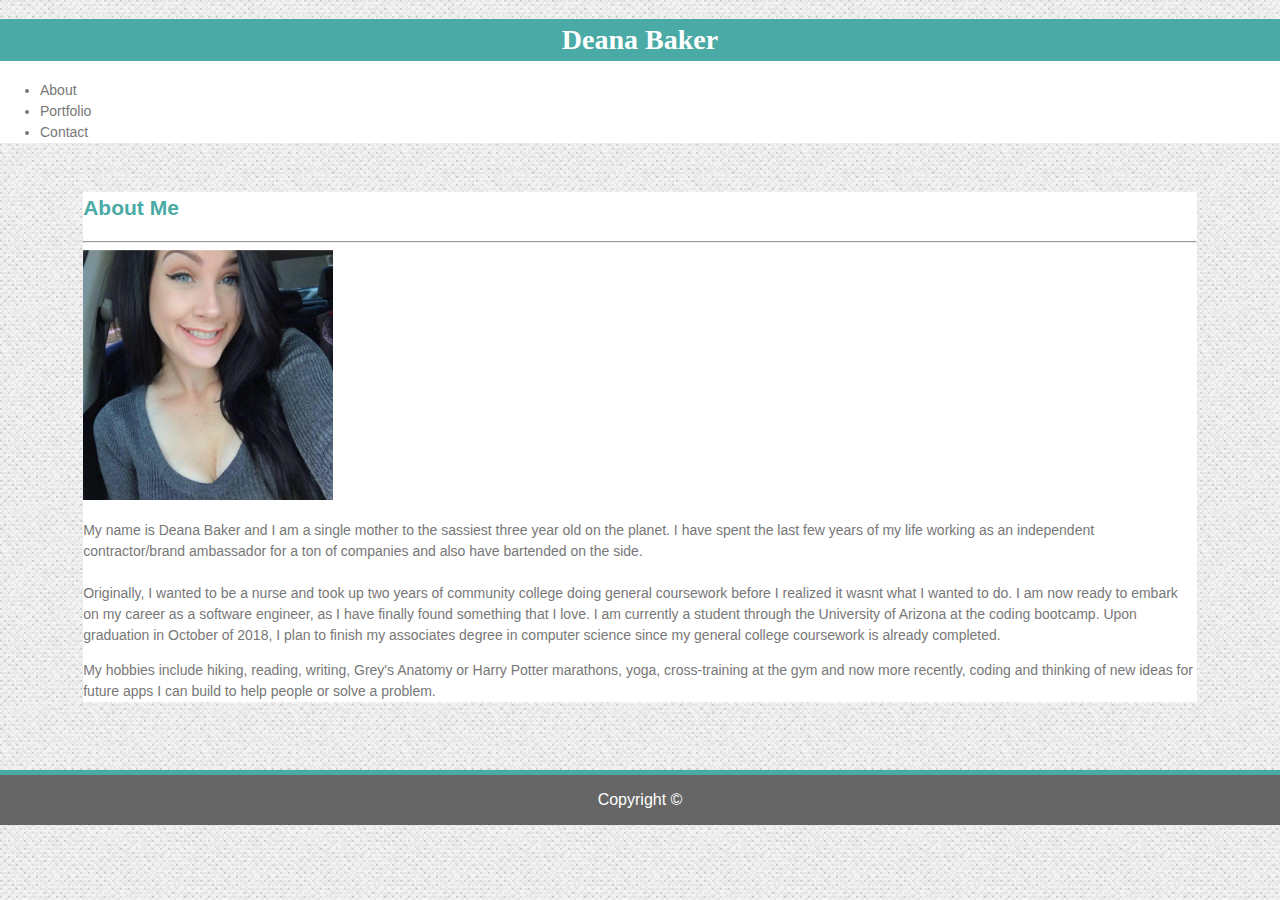
<file: index.html>
<!DOCTYPE html>
<html lang: "en-us">

<head>
    <meta charset="UTF-8">
    <title>Bootstrap</title>
    <link rel="stylesheet" href="https://stackpath.bootstrapcdn.com/bootstrap/4.1.1/css/bootstrap.min.css" integrity="sha384-WskhaSGFgHYWDcbwN70/dfYBj47jz9qbsMId/iRN3ewGhXQFZCSftd1LZCfmhktB"
        crossorigin="anonymous">
    <link rel="stylesheet" type="text/css" href="assets/css/style.css">
</head>

<body>


    <div class="container">
        <div class="row">
            <div class="col-4">
                <h1>Deana Baker</h1>
            </div>
            <div class="col-8">

                <ul class="nav justify-content-end">
                    <li class="nav-item">
                        <a class="nav-link active linkcolor" href="index.html">About</a>
                    </li>
                    <li class="nav-item">
                        <a class="nav-link linkcolor" href="portfolio.html">Portfolio</a>
                    </li>
                    <li class="nav-item">
                        <a class="nav-link linkcolor" href="contact.html">Contact</a>
                    </li>
                </ul>

            </div>
        </div>
    </div>

<br>

    <div class="white">
        <h2>About Me</h2>

        <hr>

        <div class="container">
            <div class="row">
                <div class="col-4">
                    <img class="bio-image img-fluid" src="assets/images/btstrapphoto.jpg" />
                </div>
                <div class="col-8">
                    <p class="textcolor"> My name is Deana Baker and I am a single mother to the sassiest three year old on the planet. I have
                        spent the last few years of my life working as an independent contractor/brand ambassador for a ton
                        of companies and also have bartended on the side.
                        <br>
                        <br>Originally, I wanted to be a nurse and took up two years of community college doing general coursework
                        before I realized it wasnt what I wanted to do. I am now ready to embark on my career as a software
                        engineer, as I have finally found something that I love. I am currently a student through the University
                        of Arizona at the coding bootcamp. Upon graduation in October of 2018, I plan to finish my associates
                        degree in computer science since my general college coursework is already completed.
                        <br>
                        <p class="tab textcolor"> My hobbies include hiking, reading, writing, Grey's Anatomy or Harry Potter marathons, yoga, cross-training
                            at the gym and now more recently, coding and thinking of new ideas for future apps I can build
                            to help people or solve a problem.
                </div>
            </div>
        </div>
    </div>
    </div>
    </div>

    <br>
    <br>
    <br>


    <footer class="footer">Copyright &copy; </footer>

    <script src="https://code.jquery.com/jquery-3.3.1.slim.min.js" integrity="sha384-q8i/X+965DzO0rT7abK41JStQIAqVgRVzpbzo5smXKp4YfRvH+8abtTE1Pi6jizo"
        crossorigin="anonymous"></script>
    <script src="https://cdnjs.cloudflare.com/ajax/libs/popper.js/1.14.3/umd/popper.min.js" integrity="sha384-ZMP7rVo3mIykV+2+9J3UJ46jBk0WLaUAdn689aCwoqbBJiSnjAK/l8WvCWPIPm49"
        crossorigin="anonymous"></script>
    <script src="https://stackpath.bootstrapcdn.com/bootstrap/4.1.1/js/bootstrap.min.js" integrity="sha384-smHYKdLADwkXOn1EmN1qk/HfnUcbVRZyYmZ4qpPea6sjB/pTJ0euyQp0Mk8ck+5T"
        crossorigin="anonymous"></script>

</body>

</html>
</file>
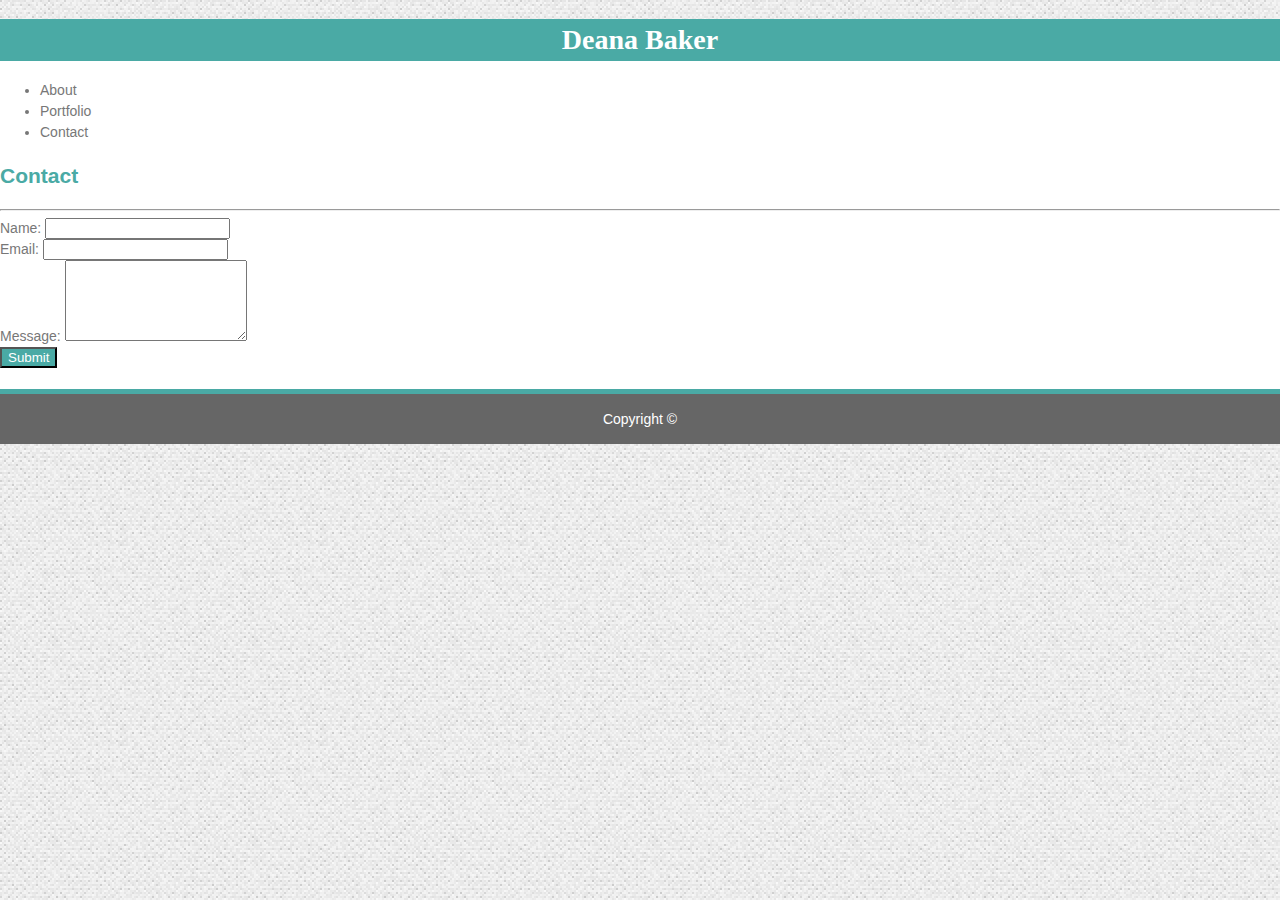
<file: contact.html>
<!DOCTYPE html>
<html lang: "en-us">

<head>
    <meta charset="UTF-8">
    <title>Bootstrap</title>
    <link rel="stylesheet" href="https://stackpath.bootstrapcdn.com/bootstrap/4.1.1/css/bootstrap.min.css" integrity="sha384-WskhaSGFgHYWDcbwN70/dfYBj47jz9qbsMId/iRN3ewGhXQFZCSftd1LZCfmhktB"
        crossorigin="anonymous">
    <link rel="stylesheet" type="text/css" href="assets/css/style.css">

</head>

<body>

    <div class="container">
        <div class="row">
            <div class="col-4">
                <h1>Deana Baker</h1>
            </div>
            <div class="col-8">

                <ul class="nav justify-content-end simplelink">
                    <li class="nav-item">
                        <a class="nav-link active linkcolor" href="index.html">About</a>
                    </li>
                    <li class="nav-item">
                        <a class="nav-link linkcolor" href="portfolio.html">Portfolio</a>
                    </li>
                    <li class="nav-item">
                        <a class="nav-link linkcolor" href="contact.html">Contact</a>
                    </li>
                </ul>

            </div>
        </div>


    <h2>Contact</h2>
    <hr>

        <div class="form-group">
                <label for="usr">Name:</label>
                <input type="text" class="form-control" id="usr">
              </div>
              <div class="form-group">
                <label for="pwd">Email:</label>
                <input type="password" class="form-control" id="pwd">
              </div>

              <div class="form-group">
                    <label for="comment">Message:</label>
                    <textarea class="form-control" rows="5" id="comment"></textarea>
                  </div>


                  <button type="button" class="btn">Submit</button>
        

<br>
<br>


        <footer class="footer">Copyright &copy; </footer>

        <script src="https://code.jquery.com/jquery-3.3.1.slim.min.js" integrity="sha384-q8i/X+965DzO0rT7abK41JStQIAqVgRVzpbzo5smXKp4YfRvH+8abtTE1Pi6jizo"
            crossorigin="anonymous"></script>
        <script src="https://cdnjs.cloudflare.com/ajax/libs/popper.js/1.14.3/umd/popper.min.js" integrity="sha384-ZMP7rVo3mIykV+2+9J3UJ46jBk0WLaUAdn689aCwoqbBJiSnjAK/l8WvCWPIPm49"
            crossorigin="anonymous"></script>
        <script src="https://stackpath.bootstrapcdn.com/bootstrap/4.1.1/js/bootstrap.min.js" integrity="sha384-smHYKdLADwkXOn1EmN1qk/HfnUcbVRZyYmZ4qpPea6sjB/pTJ0euyQp0Mk8ck+5T"
            crossorigin="anonymous"></script>

</body>

</html>
</file>
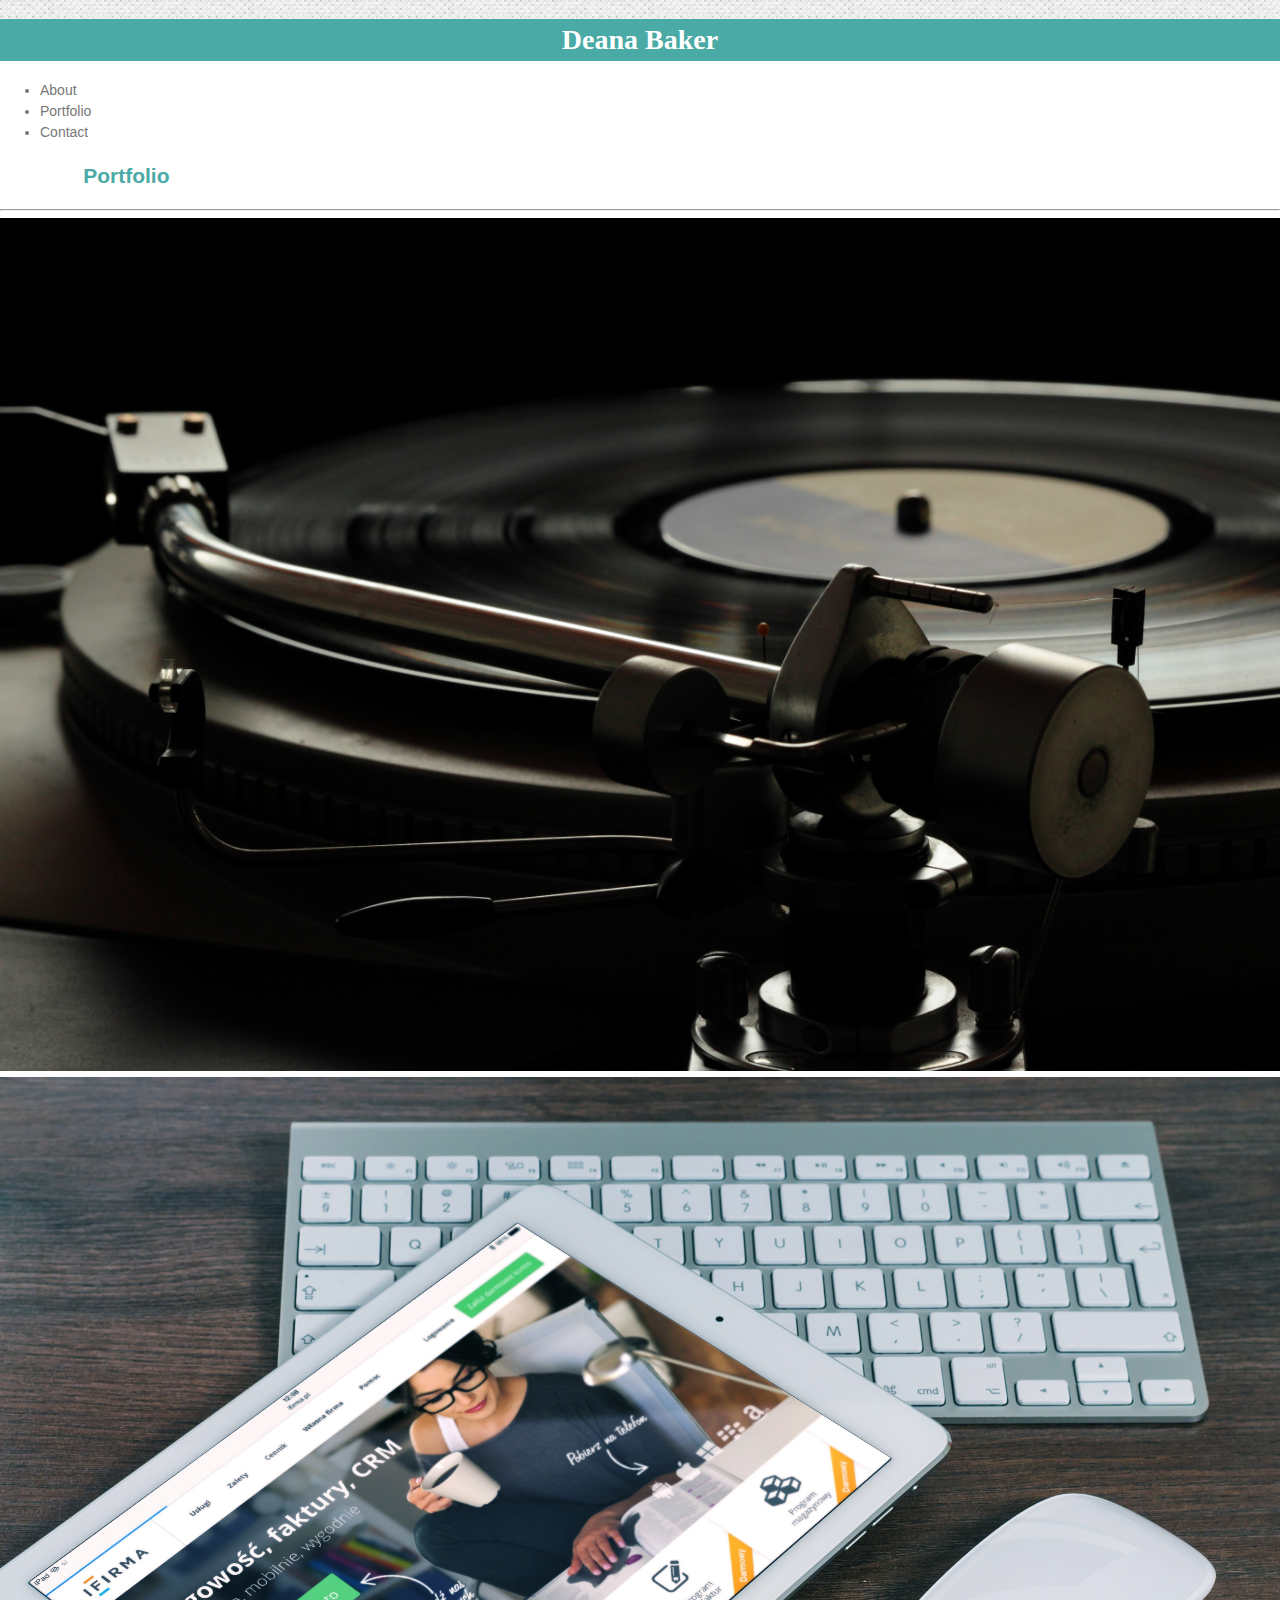
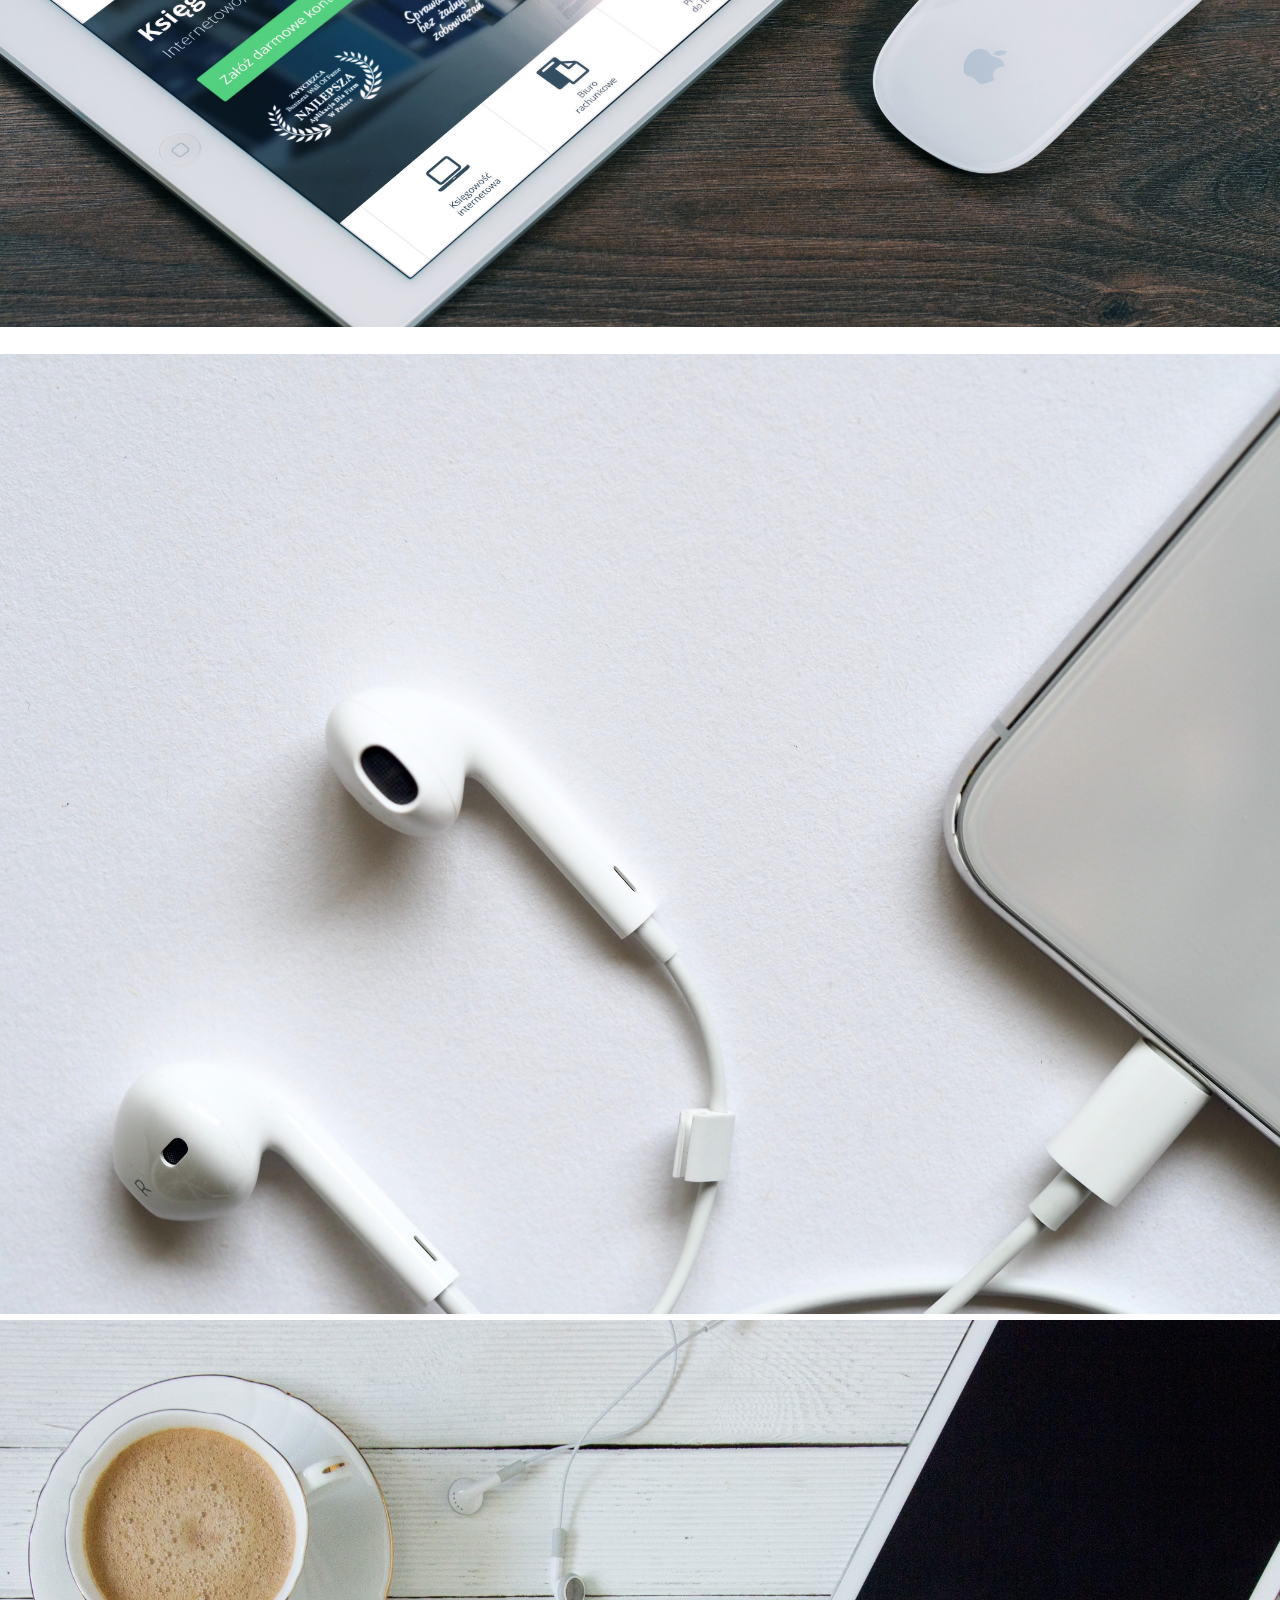
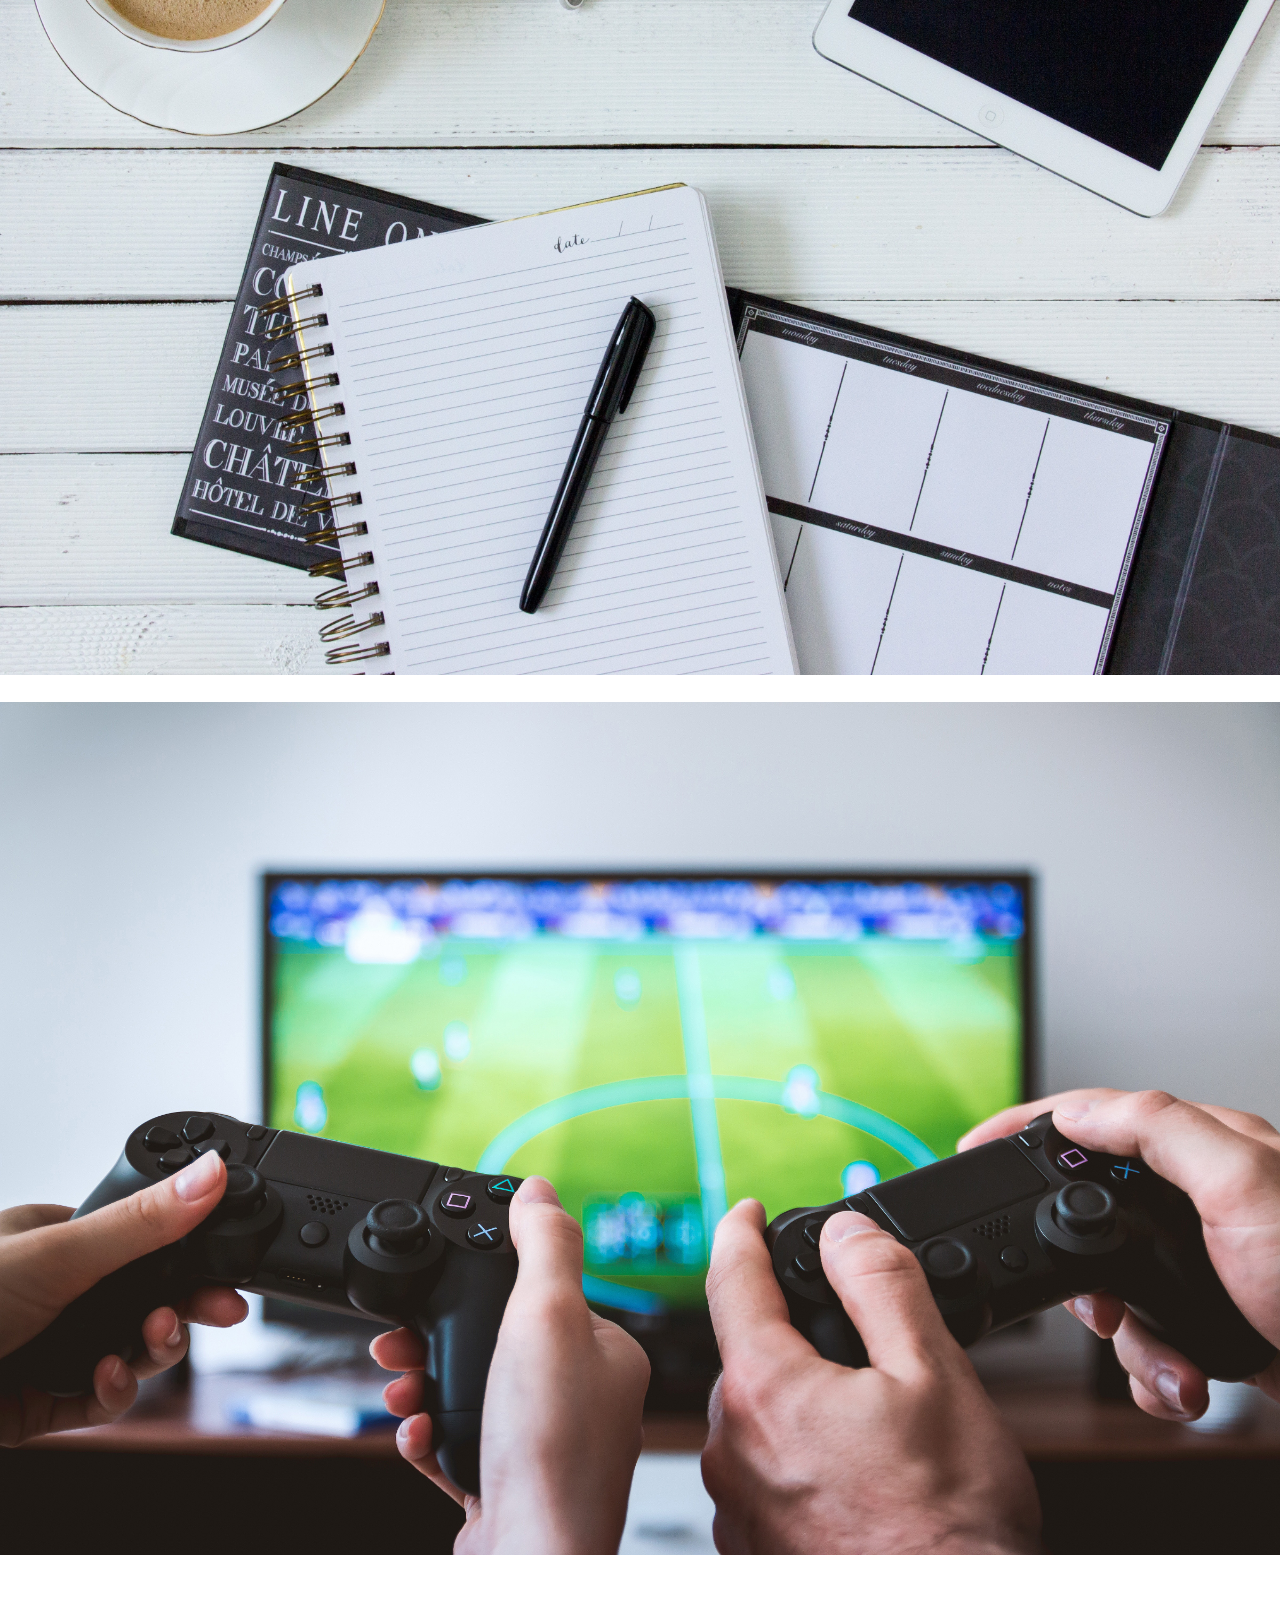
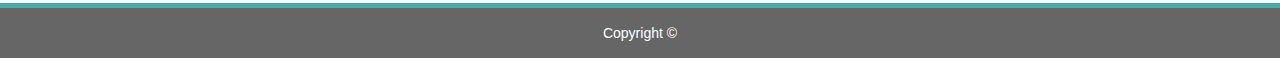
<file: portfolio.html>
<!DOCTYPE html>
<html lang: "en-us">

<head>
    <meta charset="UTF-8">
    <title>Bootstrap</title>
    <link rel="stylesheet" href="https://stackpath.bootstrapcdn.com/bootstrap/4.1.1/css/bootstrap.min.css" integrity="sha384-WskhaSGFgHYWDcbwN70/dfYBj47jz9qbsMId/iRN3ewGhXQFZCSftd1LZCfmhktB"
        crossorigin="anonymous">
    <link rel="stylesheet" type="text/css" href="assets/css/style.css">

</head>

<body>


    <div class="container">
        <div class="row">
            <div class="col-4">
                <h1>Deana Baker</h1>
            </div>
            <div class="col-8">


                <ul class="nav justify-content-end simplelink">
                    <li class="nav-item">
                        <a class="nav-link active linkcolor" href="index.html">About</a>
                    </li>
                    <li class="nav-item">
                        <a class="nav-link linkcolor" href="portfolio.html">Portfolio</a>
                    </li>
                    <li class="nav-item">
                        <a class="nav-link linkcolor" href="contact.html">Contact</a>
                    </li>
                </ul>

            </div>
        </div>

        <div class="white">
                <h2>Portfolio</h2>
                </div>

                <hr>



        <div class="row">

            <div class="col-lg-4 col-md-4 col-xs-4 thumb">
                <a class="thumbnail width" href="#">
                    <img class="img-responsive" src="assets/images/33rpm-audio-music-player-19951.jpg" alt="">
                </a>
            </div>
            <div class="col-lg-4 col-md-4 col-xs-4 thumb">
                <a class="thumbnail" href="#">
                    <img class="img-responsive" src="assets/images/apple-gadgets-ipad-39559.jpg" alt="">
                </a>
            </div>

        </div>
        <br>

        <div class="row">

            <div class="col-lg-4 col-md-4 col-xs-4 thumb">
                <a class="thumbnail" href="#">
                    <img class="img-responsive" src="assets/images/blur-cellphone-connection-983831.jpg" alt="">
                </a>
            </div>
            <div class="col-lg-4 col-md-4 col-xs-4 thumb">
                <a class="thumbnail" href="#">
                    <img class="img-responsive" src="assets/images/coffee-cup-earphones-163187.jpg" alt="">
                </a>
            </div>

        </div>
<br>

        <div class="row">

                <div class="col-lg-4 col-md-4 col-xs-4 thumb">
                    <a class="thumbnail" href="#">
                        <img class="img-responsive" src="assets/images/blur-close-up-device-442576.jpg" alt="">
                    </a>
                </div>
    
            </div>
    



        <br>
        <br>

        <footer class="footer">Copyright &copy; </footer>


        <script src="https://code.jquery.com/jquery-3.3.1.slim.min.js" integrity="sha384-q8i/X+965DzO0rT7abK41JStQIAqVgRVzpbzo5smXKp4YfRvH+8abtTE1Pi6jizo"
            crossorigin="anonymous"></script>
        <script src="https://cdnjs.cloudflare.com/ajax/libs/popper.js/1.14.3/umd/popper.min.js" integrity="sha384-ZMP7rVo3mIykV+2+9J3UJ46jBk0WLaUAdn689aCwoqbBJiSnjAK/l8WvCWPIPm49"
            crossorigin="anonymous"></script>
        <script src="https://stackpath.bootstrapcdn.com/bootstrap/4.1.1/js/bootstrap.min.js" integrity="sha384-smHYKdLADwkXOn1EmN1qk/HfnUcbVRZyYmZ4qpPea6sjB/pTJ0euyQp0Mk8ck+5T"
            crossorigin="anonymous"></script>

</body>

</html>
</file>
<file: assets/css/style.css>
.bio-image {
    width: 250px;
    Height: 250px;
}


body {
    background-image: url("../images/background.png"); 
    margin: 0px;
    padding-top: 0px;
    height: 100%;
    color: #777777;
}

.btn {
    background-color: #4aaaa5;
    color: white;
}

div {
    background-color: white;
    font-family: 'Arial', 'Helvetica Neue', Helvetica, sans-serif;
    line-height: 1.5;
    font-size: 14px;
    margin: auto;
    text-align: left;
}


.footer {
    line-height: 50px;
    background-color: #666666;
    text-align: center;
    border-top: 5px solid;
    border-color: #4aaaa5;
    font-family: Arial, Helvetica, sans-serif;
    color: white;
}

h1 {
    background-color: #4aaaa5;
    color: white;
    font-family: Georgia, 'Times New Roman', Times, serif;
    text-align: center;
}

h2 { 
    color:#4aaaa5;
}

img {
    width: 100%;
}

.linkcolor {
    text-decoration: none; color: #777777;
}

#top {
    width: 100%;
    background-color: white;
    font-family: 'Arial', 'Helvetica Neue', Helvetica, sans-serif;
    height: 100px;
    font-size: 14px;
    margin-top: 0px;
    line-height: 100px;
}

.white {
    background-color: white;
    width: 87%;
}
</file>
